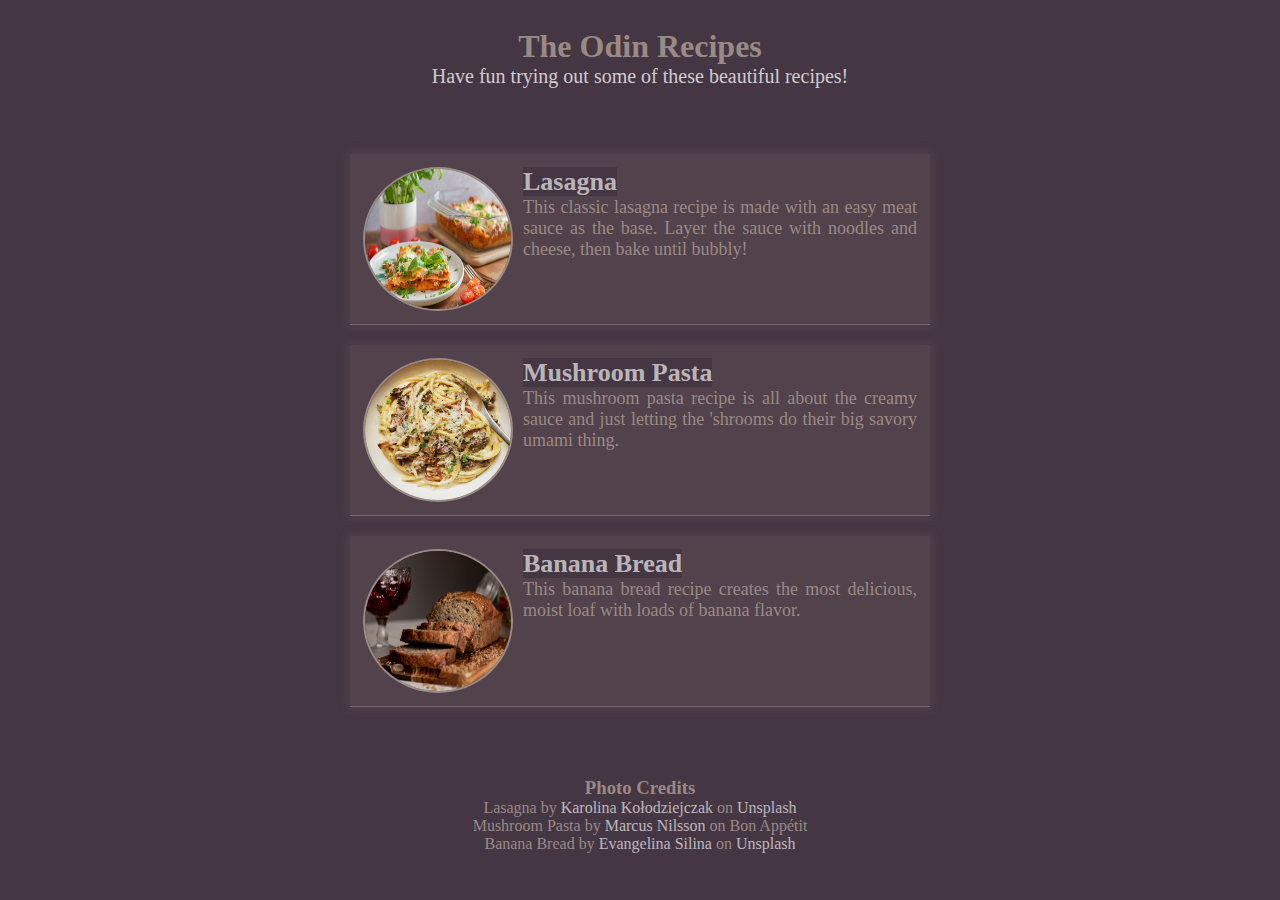
<file: index.html>
<!DOCTYPE html>
<html lang="en">
<head>
    <meta charset="UTF-8">
    <title>Odin Recipes</title>
    <link rel="stylesheet" href="./styles.css"/>
</head>
<body>
    <header class="main-header">
        <h1>The Odin Recipes</h1>
        <h2 >Have fun trying out some of these beautiful recipes!</h2>
    </header>
    <main class="main-container">
        <ul class="main-list">
            <li class="main-list-item">
                <p>
                    <a class="main-links" href="./recipes/lasagna.html" target="_self" rel="noopener noreferrer">
                        <img class="main-link-img" src="./images/Lasagna.jpg" alt="Lasagna.html" style="float: left;" />
                        <span>Lasagna</span> <br>
                    </a>
                    <span class="description">This classic lasagna recipe is made with an easy meat sauce as the base. 
                    Layer the sauce with noodles and cheese, then bake until bubbly! </span>
                </p>
            </li>
            <li class="main-list-item">
                <p>
                    <a class="main-links" href="./recipes/mushroomPasta.html" target="_self" rel="noopener noreferrer"> 
                        <img class="main-link-img" src="./images/Mushroom_pasta.jpg.webp" alt="mushroomPasta.html" />
                        <span>Mushroom Pasta</span>  <br>
                    </a>
                    <span class="description">This mushroom pasta recipe is all about the creamy sauce and just letting 
                        the 'shrooms do their big savory umami thing.</span>
                </p>
            </li>
            <li class="main-list-item">
                <p>
                    <a class="main-links"href="./recipes/bananaBread.html" target="_self" rel="noopener noreferrer">
                        <img class="main-link-img" src="./images/Banana_bread.jpg" alt="BananaBread.html"/> 
                        <span>Banana Bread</span> <br>
                    </a>
                    <span class="description">This banana bread recipe creates the most delicious, moist loaf with loads of banana flavor.</span>
                </p>
            </li>
        </ul>
    </main>
    <footer class="main-footer">
        <h3>Photo Credits</h3>
        Lasagna by <a href="https://unsplash.com/@rabbit_in_blue?utm_content=creditCopyText&utm_medium=referral&utm_source=unsplash" target="_blank" rel="noopener noreferrer">
        Karolina Kołodziejczak</a> on 
        <a href="https://unsplash.com/photos/sliced-pizza-on-white-ceramic-plate-OSMAK8b74ls?utm_content=creditCopyText&utm_medium=referral&utm_source=unsplash" target="_blank" rel="noopener noreferrer">
        Unsplash</a>
        <br>
        Mushroom Pasta by<a href="https://www.bonappetit.com/recipe/creamy-pasta-with-crispy-mushrooms" target="_blank" rel="noopener noreferrer">
        Marcus Nilsson</a> on Bon Appétit
        <br>
        Banana Bread by <a href="https://unsplash.com/@evangelinas_photography?utm_content=creditCopyText&utm_medium=referral&utm_source=unsplash" target="_blank" rel="noopener noreferrer">
        Evangelina Silina</a>
        on <a href="https://unsplash.com/photos/sliced-bread-on-brown-wooden-chopping-board-Dcrpmris9Yc?utm_content=creditCopyText&utm_medium=referral&utm_source=unsplash" target="_blank" rel="noopener noreferrer">
        Unsplash</a>
    </footer>
</body>
</html>
</file>
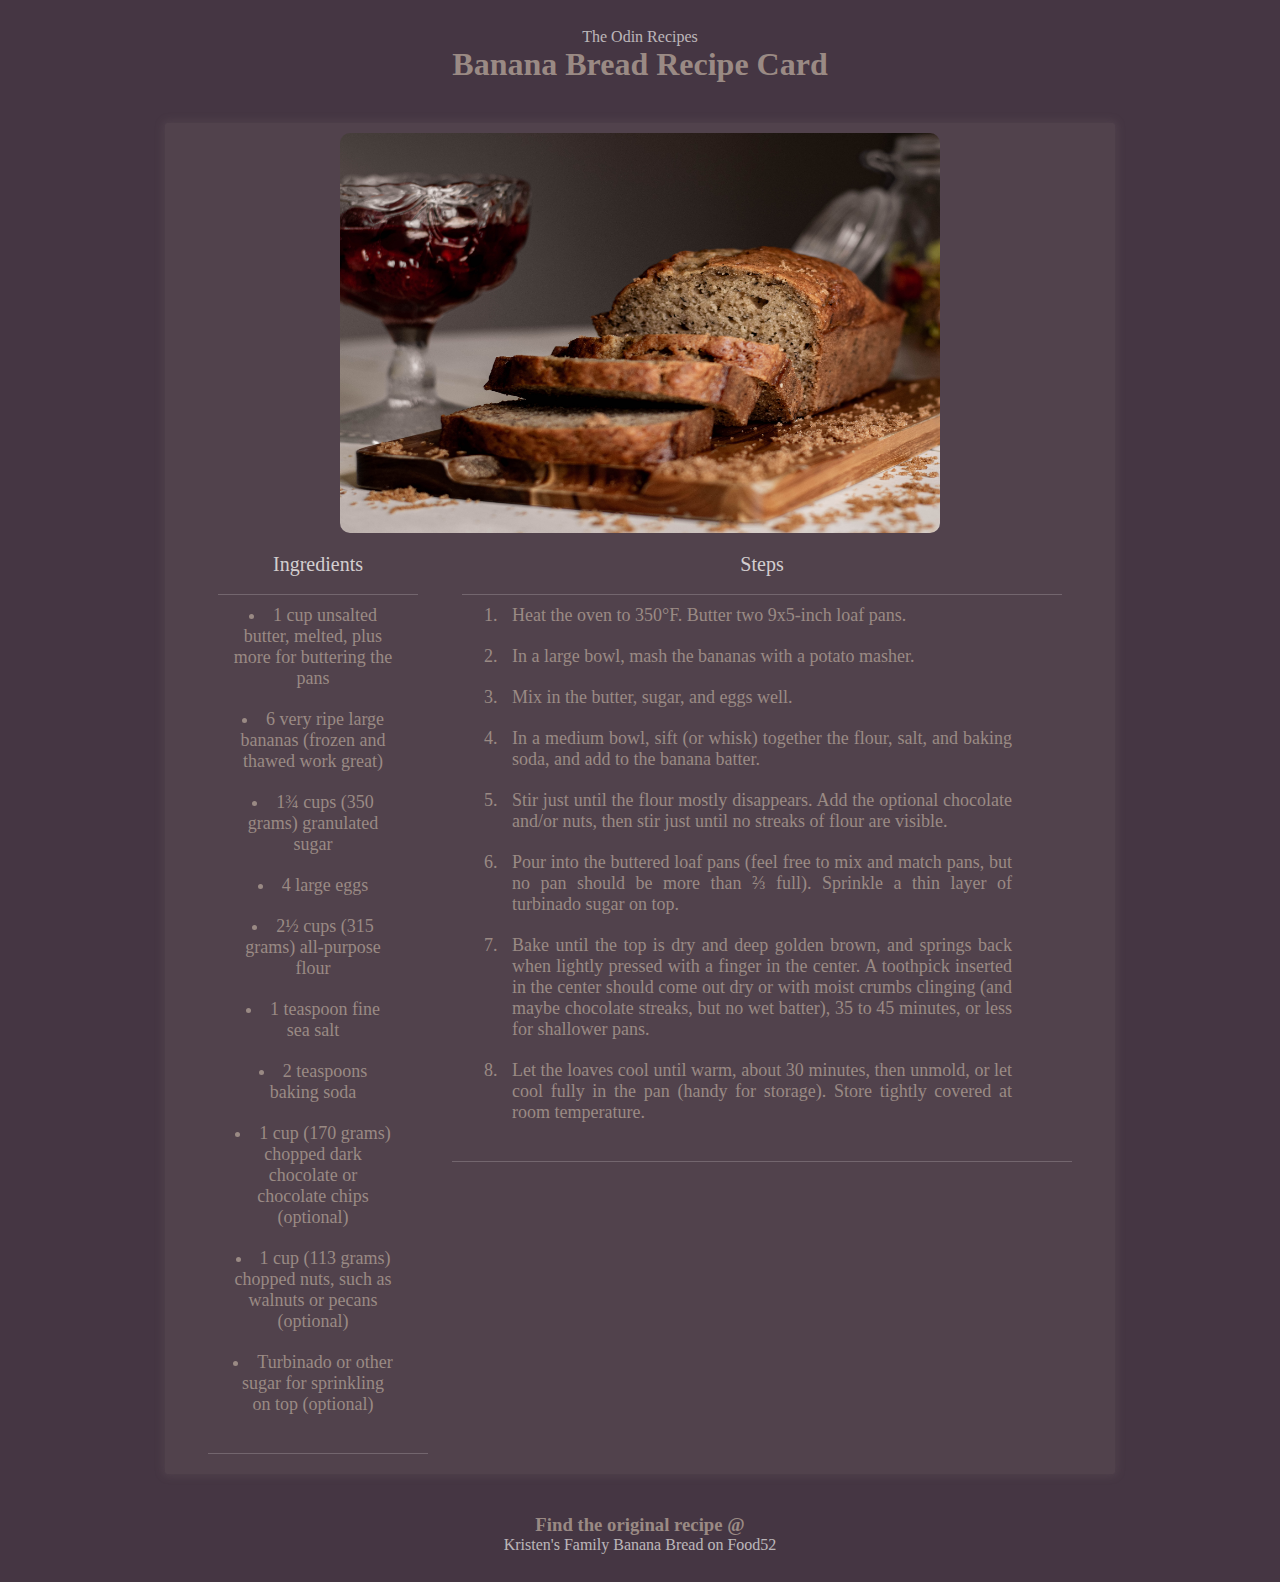
<file: recipes/bananaBread.html>
<!DOCTYPE html>
<html lang="en">
<head>
    <meta charset="UTF-8">
    <meta name="viewport" content="width=device-width, initial-scale=1.0">
    <title>Banana Bread | Odin Recipes</title>
    <link rel="stylesheet" href="../styles.css">
</head>
<body class="recipe-page">
    <header class="recipe-header">
        <span><a href="../index.html" target="_self" rel="noopener noreferrer">The Odin Recipes</a></span>
        <h1>Banana Bread Recipe Card</h1>
    </header>
   
    <main class="recipe-container"> 
        <img class="recipe-img" src="../images/Banana_bread.jpg" alt="Slice of Banana Bread on wooden board" />
        <div class="recipe-info">
            <h2>Ingredients</h2>
            <ul class="ingredients-list">
                <li>1 cup unsalted butter, melted, plus more for buttering the pans</li>
                <li>6 very ripe large bananas (frozen and thawed work great)</li>
                <li>1¾ cups (350 grams) granulated sugar</li>
                <li>4 large eggs</li>
                <li>2½ cups (315 grams) all-purpose flour</li>
                <li>1 teaspoon fine sea salt</li>
                <li>2 teaspoons baking soda</li>
                <li>1 cup (170 grams) chopped dark chocolate or chocolate chips (optional)</li>
                <li>1 cup (113 grams) chopped nuts, such as walnuts or pecans (optional)</li>
                <li>Turbinado or other sugar for sprinkling on top (optional)</li>
            </ul>
        </div>
        <div class="recipe-info">
            <h2>Steps</h2>
            <ol class="steps-list">
                <li>Heat the oven to 350°F. Butter two 9x5-inch loaf pans.</li>
                <li>In a large bowl, mash the bananas with a potato masher.</li>  
                <li>Mix in the butter, sugar, and eggs well.</li>  
                <li>In a medium bowl, sift (or whisk) together the flour, salt, and baking soda, and add to the banana batter.</li>
                <li>Stir just until the flour mostly disappears. Add the optional chocolate and/or nuts, then stir just until no streaks of flour are visible.</li>    
                <li>Pour into the buttered loaf pans (feel free to mix and match pans, but no pan should be more than ⅔ full). 
                    Sprinkle a thin layer of turbinado sugar on top.</li>
                <li>Bake until the top is dry and deep golden brown, and springs back when lightly pressed with a finger in the center. 
                    A toothpick inserted in the center should come out dry or with moist crumbs clinging (and maybe chocolate streaks, but no wet batter), 35 to 45 minutes, or less for shallower pans.</li>
                <li>Let the loaves cool until warm, about 30 minutes, then unmold, or let cool fully in the pan (handy for storage). Store tightly covered at room temperature.</li>
            </ol>
        </div>
    </main>
    <footer class="recipe-footer">
        <h3>Find the original recipe @</h3>
        <a href ="https://food52.com/recipes/86604-kristens-genius-family-banana-bread-recipe" target="_blank" rel="noopener noreferrer">
        Kristen's Family Banana Bread on Food52</a> 
    </footer>
</body>
</html>
</file>
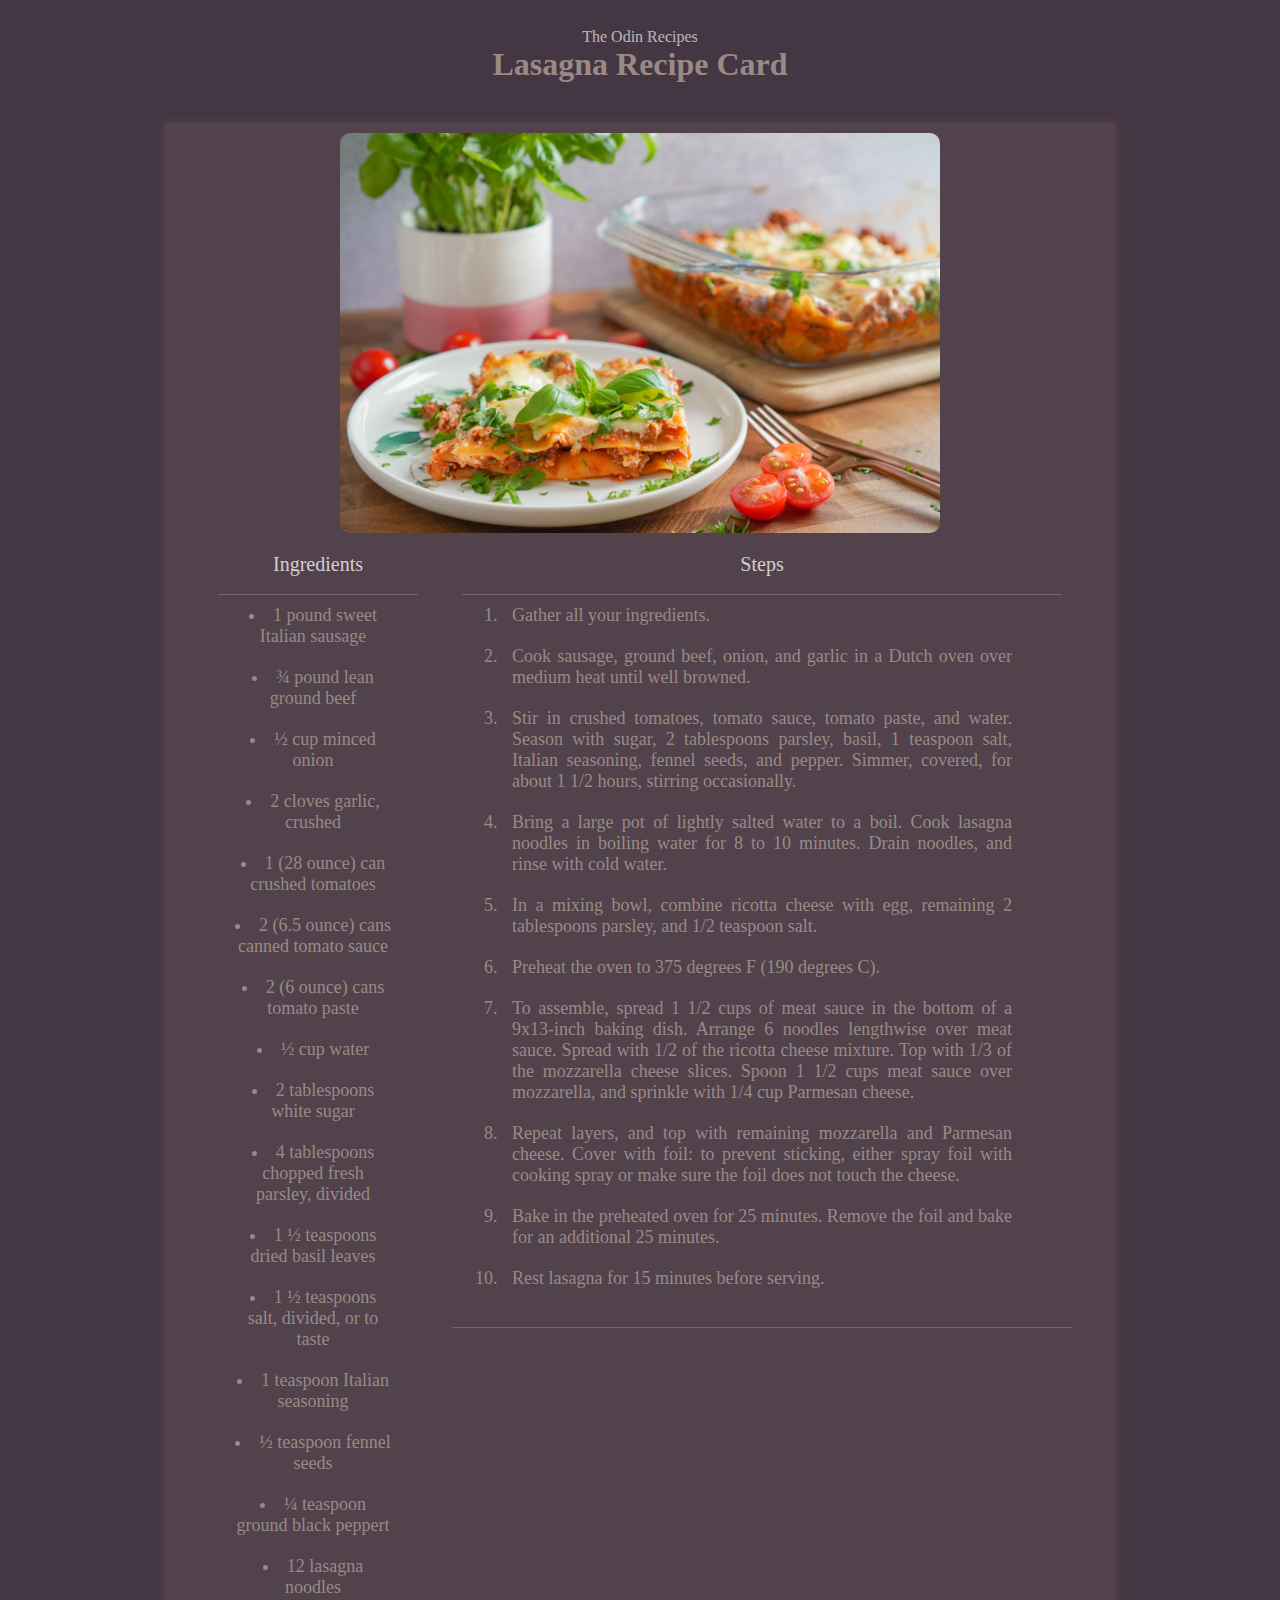
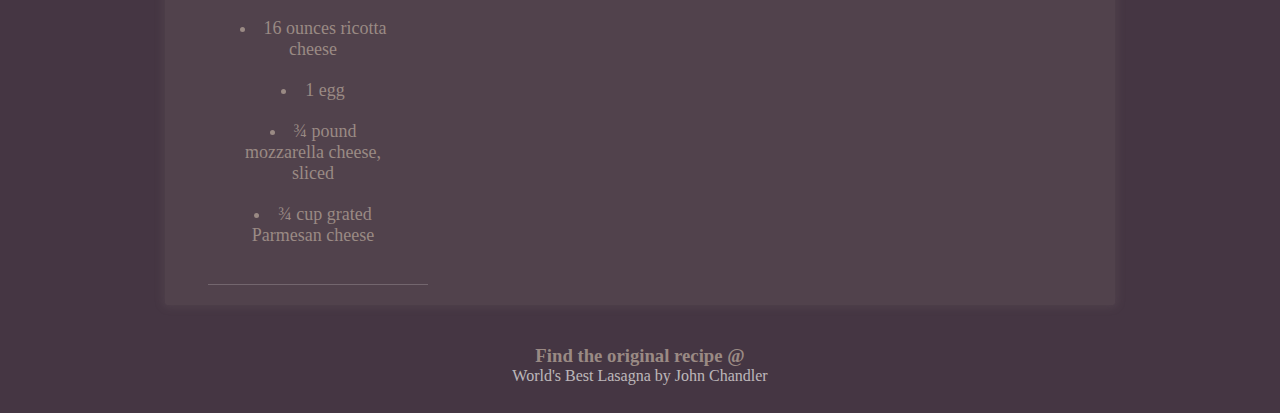
<file: recipes/lasagna.html>
<!DOCTYPE html>
<html lang="en">
<head>
    <meta charset="UTF-8">
    <meta name="viewport" content="width=device-width, initial-scale=1.0">
    <title>Lasagna | Odin Recipes</title>
    <link rel="stylesheet" href="../styles.css">
</head>
<body class="recipe-page">
    <header class="recipe-header">
        <span><a href="../index.html" target="_self" rel="noopener noreferrer">The Odin Recipes</a></span>
        <h1>Lasagna Recipe Card</h1>
    </header>
    <main class="recipe-container">
        <img class="recipe-img" src="../images/Lasagna.jpg" alt="Nicely plated Lasagna"/>
        <div class="recipe-info">
            <h2>Ingredients</h2>
            <ul class="ingredients-list">
                <li>1 pound sweet Italian sausage</li>
                <li>¾ pound lean ground beef</li>
                <li>½ cup minced onion</li>
                <li>2 cloves garlic, crushed</li>
                <li>1 (28 ounce) can crushed tomatoes</li>
                <li>2 (6.5 ounce) cans canned tomato sauce</li>
                <li>2 (6 ounce) cans tomato paste</li>
                <li>½ cup water</li>
                <li>2 tablespoons white sugar</li>
                <li>4 tablespoons chopped fresh parsley, divided</li>
                <li>1 ½ teaspoons dried basil leaves</li>
                <li>1 ½ teaspoons salt, divided, or to taste</li>
                <li>1 teaspoon Italian seasoning</li>
                <li>½ teaspoon fennel seeds</li>
                <li>¼ teaspoon ground black peppert</li>
                <li>12 lasagna noodles</li>
                <li>16 ounces ricotta cheese</li>
                <li>1 egg</li>
                <li>¾ pound mozzarella cheese, sliced</li>
                <li>¾ cup grated Parmesan cheese</li>
            </ul>
        </div>
        <div class="recipe-info"> 
            <h2>Steps</h2>
            <ol class="steps-list">
                <li>Gather all your ingredients.</li>
                <li>Cook sausage, ground beef, onion, and garlic in a Dutch oven over medium heat until well browned.</li>  
                <li>Stir in crushed tomatoes, tomato sauce, tomato paste, and water. 
                    Season with sugar, 2 tablespoons parsley, basil, 1 teaspoon salt, Italian seasoning, fennel seeds, and pepper. 
                    Simmer, covered, for about 1 1/2 hours, stirring occasionally.</li>  
                <li>Bring a large pot of lightly salted water to a boil. Cook lasagna noodles in boiling water for 8 to 10 minutes. 
                    Drain noodles, and rinse with cold water.</li>
                <li>In a mixing bowl, combine ricotta cheese with egg, remaining 2 tablespoons parsley, and 1/2 teaspoon salt.</li>    
                <li>Preheat the oven to 375 degrees F (190 degrees C).</li>
                <li>To assemble, spread 1 1/2 cups of meat sauce in the bottom of a 9x13-inch baking dish.
                    Arrange 6 noodles lengthwise over meat sauce. Spread with 1/2 of the ricotta cheese mixture.
                    Top with 1/3 of the mozzarella cheese slices. Spoon 1 1/2 cups meat sauce over mozzarella, and sprinkle with 1/4 cup Parmesan cheese.</li>
                <li>Repeat layers, and top with remaining mozzarella and Parmesan cheese.
                    Cover with foil: to prevent sticking, either spray foil with cooking spray or make sure the foil does not touch the cheese.</li>
                <li>Bake in the preheated oven for 25 minutes. Remove the foil and bake for an additional 25 minutes.</li>
                <li>Rest lasagna for 15 minutes before serving.</li>
            </ol>
         </div>
    </main>
    <footer class="recipe-footer">
        <h3>Find the original recipe @</h3>
        <a href="https://www.allrecipes.com/recipe/23600/worlds-best-lasagna/" target="_blank" rel="noopener noreferrer">
        World's Best Lasagna by John Chandler</a> 
    </footer>
</body>
</html>
</file>
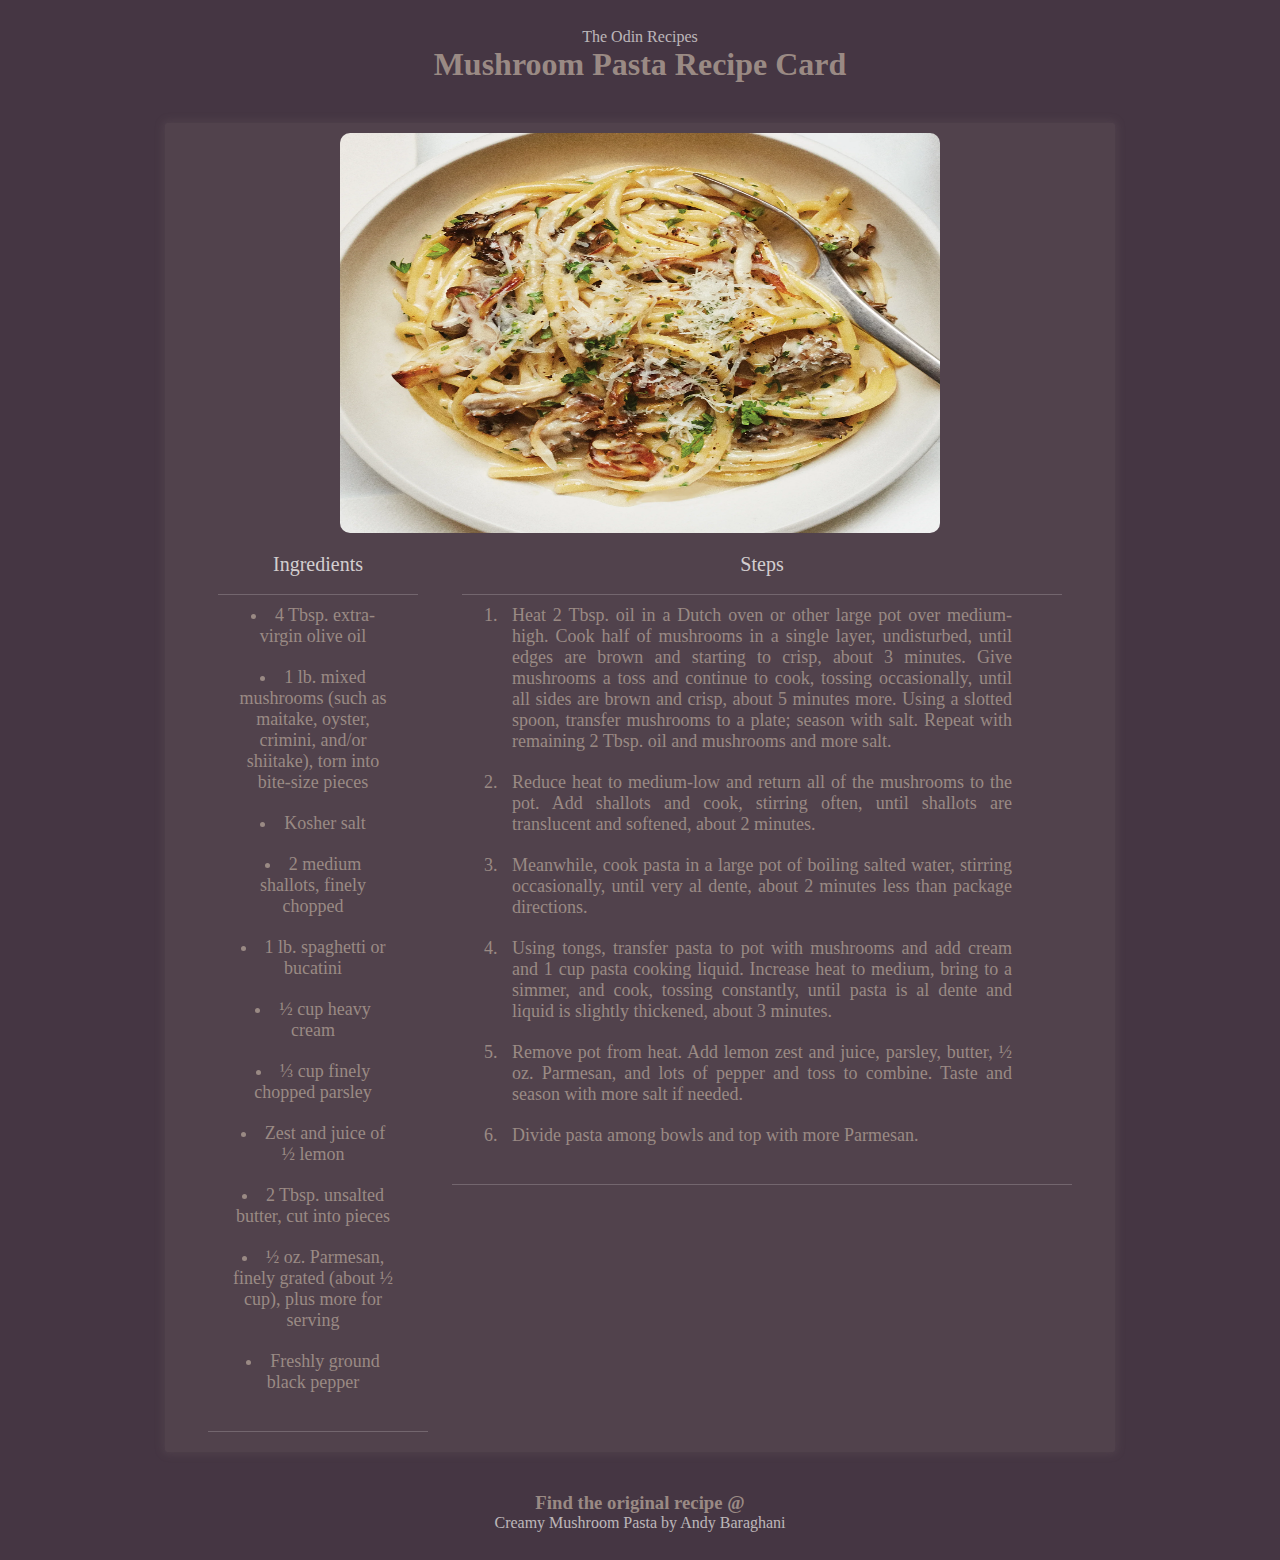
<file: recipes/mushroomPasta.html>
<!DOCTYPE html>
<html lang="en">
<head>
    <meta charset="UTF-8">
    <meta name="viewport" content="width=device-width, initial-scale=1.0">
    <title>Mushroom Pasta | Odin Recipes</title>
    <link rel="stylesheet" href="../styles.css">
</head>
<body class="recipe-page">
    <header class="recipe-header">
        <span><a href="../index.html" target="_self" rel="noopener noreferrer">The Odin Recipes</a></span>
        <h1>Mushroom Pasta Recipe Card</h1>
    </header>
   
    <main class="recipe-container"> 
        <img class="recipe-img" src="../images/Mushroom_pasta.jpg.webp" alt="A bowl of spaghetti mixed with various types of mushrooms" />
        <div class="recipe-info">
            <h2>Ingredients</h2>
            <ul class="ingredients-list">
                <li>4 Tbsp. extra-virgin olive oil</li>
                <li>1 lb. mixed mushrooms (such as maitake, oyster, crimini, and/or shiitake), torn into bite-size pieces</li>
                <li>Kosher salt</li>
                <li>2 medium shallots, finely chopped</li>
                <li>1 lb. spaghetti or bucatini</li>
                <li>½ cup heavy cream</li>
                <li>⅓ cup finely chopped parsley</li>
                <li>Zest and juice of ½ lemon</li>
                <li>2 Tbsp. unsalted butter, cut into pieces</li>
                <li>½ oz. Parmesan, finely grated (about ½ cup), plus more for serving</li>
                <li>Freshly ground black pepper</li>
            </ul>
        </div>
        <div class="recipe-info">
            <h2>Steps</h2>
            <ol class="steps-list">
                <li>Heat 2 Tbsp. oil in a Dutch oven or other large pot over medium-high. Cook half of mushrooms in a single layer, undisturbed, until edges are brown and starting to crisp, about 3 minutes. 
                    Give mushrooms a toss and continue to cook, tossing occasionally, until all sides are brown and crisp, about 5 minutes more. 
                    Using a slotted spoon, transfer mushrooms to a plate; season with salt. Repeat with remaining 2 Tbsp. oil and mushrooms and more salt.</li>
                <li>Reduce heat to medium-low and return all of the mushrooms to the pot. Add shallots and cook, stirring often, until shallots are translucent and softened, about 2 minutes.</li>  
                <li>Meanwhile, cook pasta in a large pot of boiling salted water, stirring occasionally, until very al dente, about 2 minutes less than package directions.</li>  
                <li>Using tongs, transfer pasta to pot with mushrooms and add cream and 1 cup pasta cooking liquid. Increase heat to medium, bring to a simmer, and cook, tossing constantly, until pasta is al dente
                    and liquid is slightly thickened, about 3 minutes.</li>
                <li>Remove pot from heat. Add lemon zest and juice, parsley, butter, ½ oz. Parmesan, and lots of pepper and toss to combine. Taste and season with more salt if needed.</li>    
                <li>Divide pasta among bowls and top with more Parmesan.</li>
            </ol>
        </div>
    </main>
    <footer class="recipe-footer">
        <h3>Find the original recipe @</h3>
        <a href="https://www.bonappetit.com/recipe/creamy-pasta-with-crispy-mushrooms" target="_blank" rel="noopener noreferrer">
        Creamy Mushroom Pasta by Andy Baraghani</a> 
    </footer>
</body>
</html>
</file>
<file: styles.css>
body{
    text-align: center;
    font-family:Cambria, Cochin, Georgia, Times, 'Times New Roman', serif;
    background-color: #453643;
}
*{
    box-sizing: border-box;
}

header,footer{
    margin: 28px;
}
main{
    margin: 40px auto;
    padding: 10px;
}

h1,h3,footer,p {
    color: #9A8A84;
}
h1,h2,h3,p{
    margin: 0px;
}
h2{
    font-weight: lighter;
    font-size: 20px;
    color:  #f8f6f5ca;
}

.main-container{
    width: 600px;
}
.recipe-container{
    width: 950px;
    border-radius: 2px;
}
.recipe-info{
    display: inline-block;
    padding: 10px;
    vertical-align: top;
    margin: 10px;
}

/* Main Page List Styling */
.main-list{
    padding: 0px;
    list-style-type: none;
}
.main-list-item{
    margin-bottom: 20px;
    padding: 10px;
    
}
.main-list-item > p{ 
    padding: 3px;
    height: 150px;
    text-align: justify;
}
.description{
    font-size: 18px;
}

/* Recipe Page List Styling */
.ingredients-list{
    width: 200px;
    list-style-position: inside;
    padding: 0px 5px;
}
.steps-list{
    width: 600px;
    padding: 0px 40px;
    text-align: justify;
}
.steps-list > li{
    padding: 10px;
}
.ingredients-list > li{
    margin-right: 10px;
    padding: 10px;
}
.ingredients-list, .steps-list{
    font-size: 18px;
    color: #9A8A84;
}
.recipe-img{
    width: 600px;
    height: 400px;
    border-radius: 10px;
    display: block;
    margin: 0 auto;
}

.main-list-item, .recipe-info{
    border-bottom: 1px solid #f8f6f534;
}
.ingredients-list,.steps-list{
    border-top: 1px solid #f8f6f534;
}

.main-list-item, .recipe-container{
    background-color: #9a8a8425;
    box-shadow: 0px 0px 10px 2px #9a8a8425;
}

/* Links Styling and Behaviour */
a{
    text-decoration: none;
    color: #f8f6f5ad;
}
.main-links{
    font-size: 26px;
    font-weight: bold;

    background-color: #453643;;
} 
a:hover{
    background-color: #9A8A84;
}
.main-links:hover {
    font-size: 30px;
}

.main-link-img{ 
    height: 100%;
    width: 150px;
    float: left;
    margin-right: 10px; 
    border-radius: 50%;
    border: 2px solid #9A8A84;
}
.main-link-img:hover{
    border: 0px;
    filter: blur(0.8px);
}
</file>
